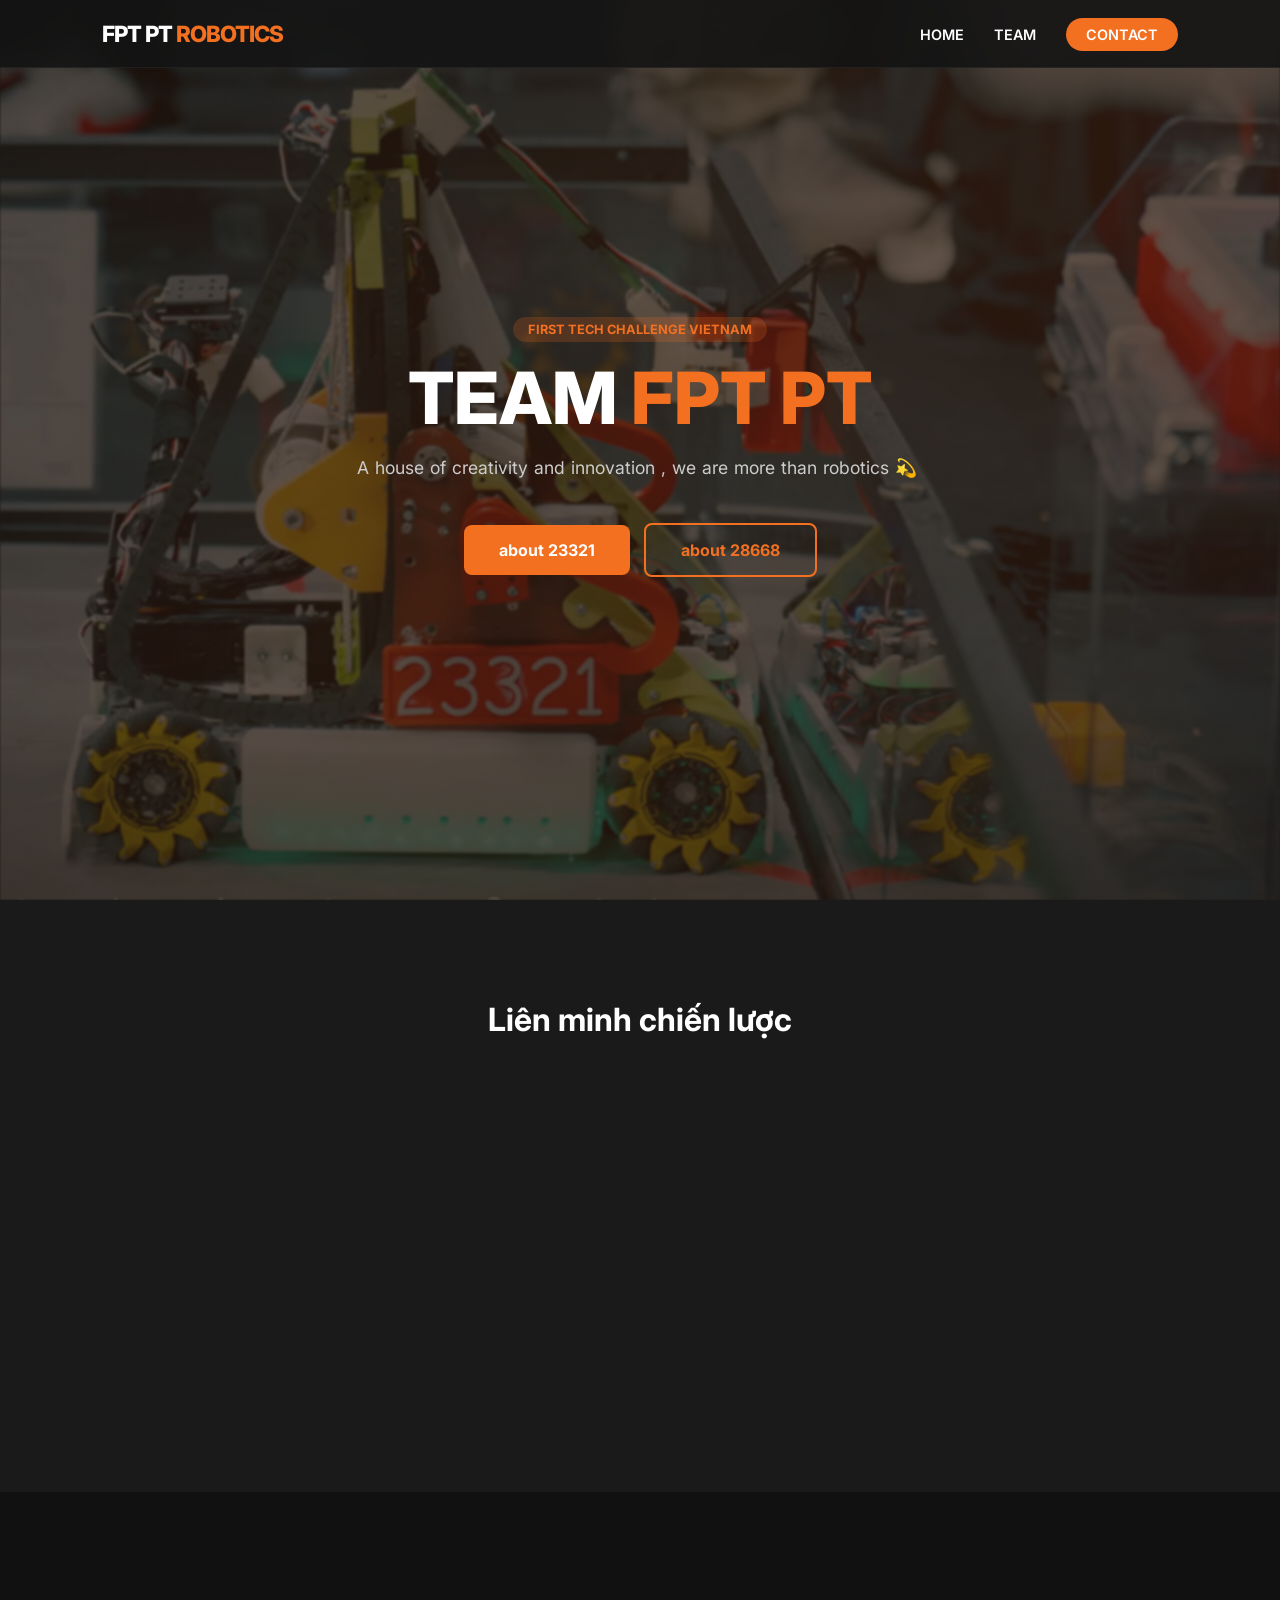
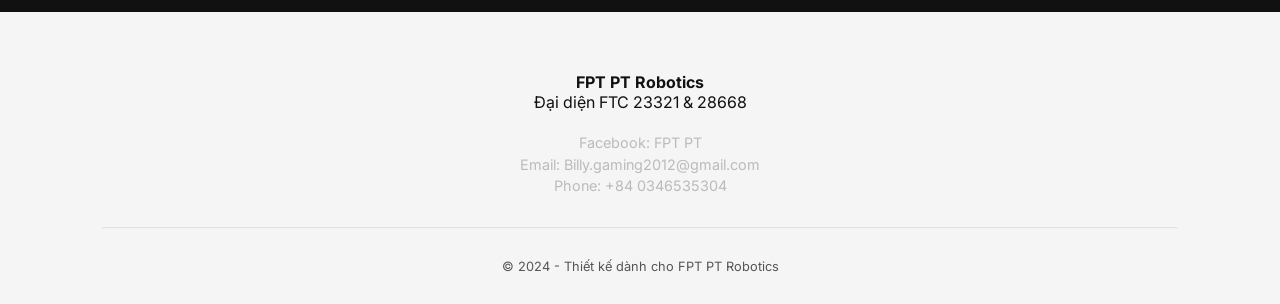
<file: index.html>
<!DOCTYPE html>
<html lang="vi">
<head>
    <meta charset="UTF-8">
    <meta name="viewport" content="width=device-width, initial-scale=1.0">
    <title>FPT PT Robotics | FTC 23321 & 28668</title>
    <link href="https://fonts.googleapis.com/css2?family=Inter:wght@400;600;800&display=swap" rel="stylesheet">
    <link rel="stylesheet" href="styles.css">
    <script src="effectCss.js" defer></script>
</head>
<body>
    <nav>
        <div class="logo">FPT PT <span style="color: var(--primary-orange);">ROBOTICS</span></div>
        <ul class="nav-links">
            <li><a href="#home">HOME</a></li>
            <li><a href="#teams">TEAM</a></li>
            <li><a href="#contact" class="nav-btn">CONTACT</a></li>
        </ul>
    </nav>

    <section class="hero" id="home">
        <img src="assets/background.png" alt="big-background" class="hero-bg">
        <div class="hero-content">
            <span class="badge">FIRST Tech Challenge Vietnam</span>
            <h1>TEAM <span>FPT PT</span></h1>
            <p class="hover-text">A house of creativity and innovation , we are more than robotics 💫</p>
            <div class="hero-btns">
                <a href="#team23321" class="btn primary">about 23321</a>
                <a href="#team28668" class="btn secondary">about 28668</a>
            </div>
        </div>
    </section>

    <section class="teams-section" id="teams">
        <h2 class="section-title">Liên minh chiến lược</h2>
        <div class="teams-container">
            <button class="team-card reveal">
                <div class="team-header">
                    <span class="team-label">Team ID</span>
                    <div class="team-number">23321</div>
                </div>
                <h3>FPT PT 1</h3>
                <p>Tiên phong trong các giải pháp về cơ khí và lập trình.</p>
                <ul class="team-features">
                    <li>✓ Autonomous Specialist</li>
                    <li>✓ Mechanical Structure</li>
                </ul>
            </button>

            <button class="team-card reveal">
                <div class="team-header">
                    <span class="team-label">Team ID</span>
                    <div class="team-number">28668</div>
                </div>
                <h3>FPT PT 2</h3>
                <p>Kiến tạo các giải pháp đột phá trong thiết kế phần cứng và kỹ thuật.</p>
                <ul class="team-features">
                    <li>✓ Hardware Design</li>
                    <li>✓ Precision Engineering</li>
                </ul>
            </button>
        </div>
    </section>

    <section class="teams-section reveal2" id="team23321">
        <img src="assets/Team23321.jpg" alt="23321" id="img-23321">
        <div>
            <h2>Team 23321</h2>
            <p>Đội FPT PT 1 (23321) là một tập thể quy tụ những thành viên nổi bật trong lĩnh vực cơ khí và lập trình, luôn làm việc với tinh thần nghiêm túc, đoàn kết và sáng tạo. Đội không ngừng nghiên cứu, cập nhật công nghệ mới cũng như cải tiến tư duy thiết kế để tối ưu hiệu suất robot và chiến thuật thi đấu, với mục tiêu đạt được kết quả tốt nhất qua từng mùa giải.

Được thành lập từ năm 2023, đội đã nhanh chóng khẳng định năng lực thông qua nhiều thành tích trong nước và quốc tế. Trải qua 3 mùa giải, FPT PT 1 (23321) đã xuất sắc giành được 4 giải thưởng danh giá, phản ánh rõ ràng sự nỗ lực bền bỉ và tinh thần không ngừng vươn lên của toàn đội. Song song với thành tích, đội cũng ngày càng chuyên nghiệp hóa trong mọi khâu, từ thiết kế, chế tạo, lập trình cho đến tổ chức và làm việc nhóm.

Với niềm đam mê, tinh thần học hỏi và khát khao khám phá, các thành viên luôn chủ động trau dồi kiến thức, rút kinh nghiệm từ mỗi giải đấu và sẵn sàng đối mặt với thử thách mới. Bằng nền tảng vững chắc đó, FPT PT 1 (23321) được kỳ vọng sẽ tiếp tục bứt phá và đạt được nhiều thành tích ấn tượng trong mùa giải sắp tới.</p>
        </div>
    </section>
    <section class="teams-section reveal3" id="team28668">
        <div>
            <h2>Team 28668</h2>
            <p>Đội FPT PT 2 (28668) là một tập thể xuất sắc trong lĩnh vực thiết kế phần cứng và kỹ thuật, nổi bật với tinh thần nghiêm túc, đoàn kết và sáng tạo. Đội không ngừng nghiên cứu và áp dụng các công nghệ tiên tiến nhằm tối ưu hóa hiệu suất robot và chiến thuật thi đấu, với mục tiêu đạt được thành tích xuất sắc qua từng mùa giải.</p>
        </div>
        <img src="assets/Team28668.jpg" alt="28668" id="img-28668">
    </section>

    <footer>
        <div class="footer-content">
            <p><strong>FPT PT Robotics</strong></p>
            <p>Đại diện FTC 23321 & 28668</p>
            <div class="social-links">
                <p id="contact">
                    Facebook: FPT PT<br>
                    Email: Billy.gaming2012@gmail.com<br>
                    Phone: +84 0346535304
                </p>
                </div>
            <hr>
            <p class="copyright">© 2024 - Thiết kế dành cho FPT PT Robotics</p>
        </div>
    </footer>

</body>
</html>
</file>
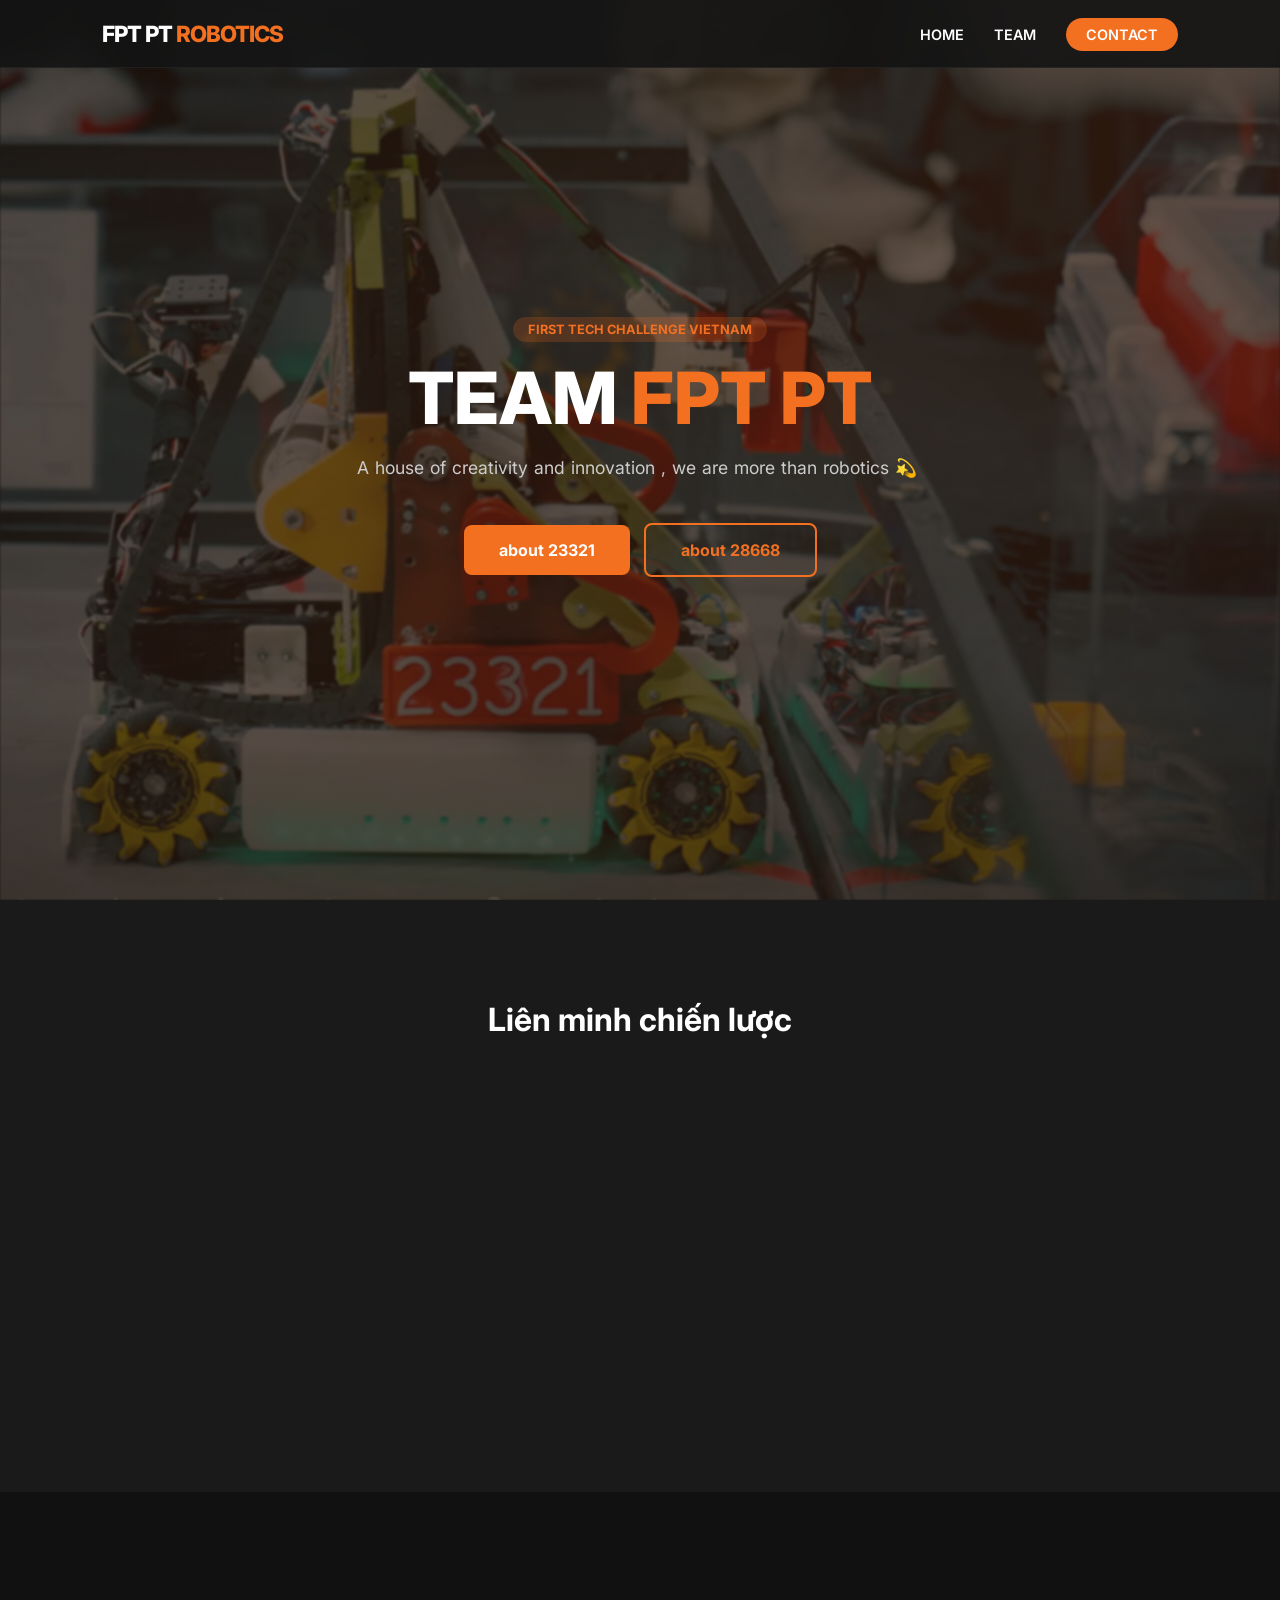
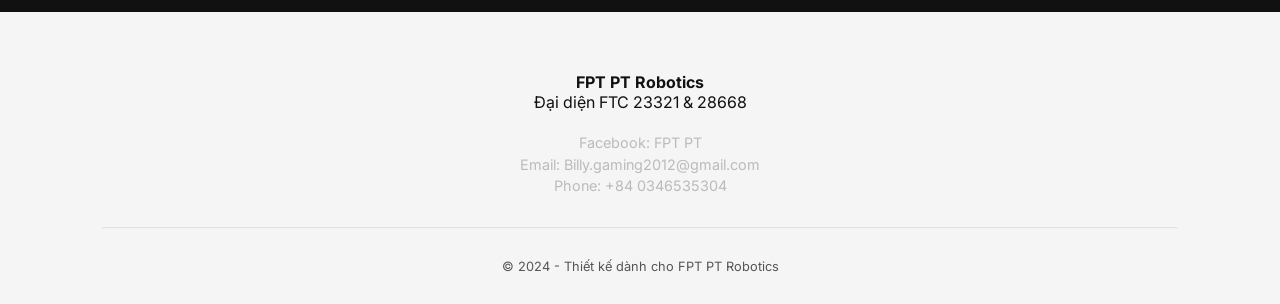
<file: web/index.html>
<!DOCTYPE html>
<html lang="vi">
<head>
    <meta charset="UTF-8">
    <meta name="viewport" content="width=device-width, initial-scale=1.0">
    <title>FPT PT Robotics | FTC 23321 & 28668</title>
    <link href="https://fonts.googleapis.com/css2?family=Inter:wght@400;600;800&display=swap" rel="stylesheet">
    <link rel="stylesheet" href="/css/styles.css">
    <script src="/js/effectCss.js" defer></script>
</head>
<body>
    <nav>
        <div class="logo">FPT PT <span style="color: var(--primary-orange);">ROBOTICS</span></div>
        <ul class="nav-links">
            <li><a href="#home">HOME</a></li>
            <li><a href="#teams">TEAM</a></li>
            <li><a href="#contact" class="nav-btn">CONTACT</a></li>
        </ul>
    </nav>

    <section class="hero" id="home">
        <img src="/assets/background.png" alt="big-background" class="hero-bg">
        <div class="hero-content">
            <span class="badge">FIRST Tech Challenge Vietnam</span>
            <h1>TEAM <span>FPT PT</span></h1>
            <p class="hover-text">A house of creativity and innovation , we are more than robotics 💫</p>
            <div class="hero-btns">
                <a href="#team23321" class="btn primary">about 23321</a>
                <a href="#team28668" class="btn secondary">about 28668</a>
            </div>
        </div>
    </section>

    <section class="teams-section" id="teams">
        <h2 class="section-title">Liên minh chiến lược</h2>
        <div class="teams-container">
            <button class="team-card reveal" onclick="window.location.href='/web/23321team.html'">
                <div class="team-header">
                    <span class="team-label">Team ID</span>
                    <div class="team-number">23321</div>
                </div>
                <h3>FPT PT 1</h3>
                <p>Tiên phong trong các giải pháp về cơ khí và lập trình.</p>
                <ul class="team-features">
                    <li>✓ Autonomous Specialist</li>
                    <li>✓ Mechanical Structure</li>
                </ul>
            </button>

            <button class="team-card reveal">
                <div class="team-header">
                    <span class="team-label">Team ID</span>
                    <div class="team-number">28668</div>
                </div>
                <h3>FPT PT 2</h3>
                <p>Kiến tạo các giải pháp đột phá trong thiết kế phần cứng và kỹ thuật.</p>
                <ul class="team-features">
                    <li>✓ Hardware Design</li>
                    <li>✓ Precision Engineering</li>
                </ul>
            </button>
        </div>
    </section>

    <section class="teams-section reveal2" id="team23321">
        <img src="/assets/Team23321.jpg" alt="23321" id="img-23321">
        <div>
            <h2>Team 23321</h2>
            <p>Đội FPT PT 1 (23321) là một tập thể quy tụ những thành viên nổi bật trong lĩnh vực cơ khí và lập trình, luôn làm việc với tinh thần nghiêm túc, đoàn kết và sáng tạo. Đội không ngừng nghiên cứu, cập nhật công nghệ mới cũng như cải tiến tư duy thiết kế để tối ưu hiệu suất robot và chiến thuật thi đấu, với mục tiêu đạt được kết quả tốt nhất qua từng mùa giải.

Được thành lập từ năm 2023, đội đã nhanh chóng khẳng định năng lực thông qua nhiều thành tích trong nước và quốc tế. Trải qua 3 mùa giải, FPT PT 1 (23321) đã xuất sắc giành được 4 giải thưởng danh giá, phản ánh rõ ràng sự nỗ lực bền bỉ và tinh thần không ngừng vươn lên của toàn đội. Song song với thành tích, đội cũng ngày càng chuyên nghiệp hóa trong mọi khâu, từ thiết kế, chế tạo, lập trình cho đến tổ chức và làm việc nhóm.

Với niềm đam mê, tinh thần học hỏi và khát khao khám phá, các thành viên luôn chủ động trau dồi kiến thức, rút kinh nghiệm từ mỗi giải đấu và sẵn sàng đối mặt với thử thách mới. Bằng nền tảng vững chắc đó, FPT PT 1 (23321) được kỳ vọng sẽ tiếp tục bứt phá và đạt được nhiều thành tích ấn tượng trong mùa giải sắp tới.</p>
        </div>
    </section>
    <section class="teams-section reveal3" id="team28668">
        <div>
            <h2>Team 28668</h2>
            <p>Đội FPT PT 2 (28668) là một tập thể xuất sắc trong lĩnh vực thiết kế phần cứng và kỹ thuật, nổi bật với tinh thần nghiêm túc, đoàn kết và sáng tạo. Đội không ngừng nghiên cứu và áp dụng các công nghệ tiên tiến nhằm tối ưu hóa hiệu suất robot và chiến thuật thi đấu, với mục tiêu đạt được thành tích xuất sắc qua từng mùa giải.</p>
        </div>
        <img src="/assets/Team28668.jpg" alt="28668" id="img-28668">
    </section>

    <footer>
        <div class="footer-content">
            <p><strong>FPT PT Robotics</strong></p>
            <p>Đại diện FTC 23321 & 28668</p>
            <div class="social-links">
                <p id="contact">
                    Facebook: FPT PT<br>
                    Email: Billy.gaming2012@gmail.com<br>
                    Phone: +84 0346535304
                </p>
                </div>
            <hr>
            <p class="copyright">© 2024 - Thiết kế dành cho FPT PT Robotics</p>
        </div>
    </footer>

</body>
</html>
</file>
<file: styles.css>
/* Biến màu chủ đạo - DARK MODE */
:root {
    --primary-orange: #F37021;
    --dark-blue: #FFFFFF;     /* chữ chính -> trắng */
    --soft-white: #111111;    /* nền chính -> đen */
    --light-gray: #1A1A1A;    /* nền phụ -> xám đậm */
    --transition: all 0.3s ease;
}

* {
    margin: 0;
    padding: 0;
    box-sizing: border-box;
    font-family: 'Inter', sans-serif;
}

html {
    scroll-behavior: smooth;
}

body {
    background-color: var(--soft-white);
    color: var(--dark-blue);
}

/* NAV */
nav {
    display: flex;
    justify-content: space-between;
    align-items: center;
    padding: 20px 8%;
    background: rgba(20, 20, 20, 0.9);
    -webkit-backdrop-filter: blur(10px);
    backdrop-filter: blur(10px);
    position: fixed;
    width: 100%;
    top: 0;
    z-index: 1000;
    border-bottom: 1px solid rgba(255,255,255,0.05);
}

.logo {
    font-weight: 800;
    font-size: 1.4rem;
    letter-spacing: -1px;
}

.nav-links {
    display: flex;
    list-style: none;
    align-items: center;
}

.nav-links li {
    margin-left: 30px;
}

.nav-links a {
    text-decoration: none;
    color: white;
    font-weight: 600;
    font-size: 0.9rem;
    transition: var(--transition);
}

.nav-links a:hover {
    color: var(--primary-orange);
}

.nav-btn {
    background: var(--primary-orange);
    color: white !important;
    padding: 8px 20px;
    border-radius: 50px;
}

/* HERO */
.hero {
    height: 100vh;
    display: flex;
    align-items: center;
    justify-content: center;
    text-align: center;
    background: radial-gradient(circle at top right, rgba(243,112,33,0.15), transparent),
                radial-gradient(circle at bottom left, rgba(243,112,33,0.08), transparent);
}

.hero-content {
    max-width: 800px;
    padding: 0 20px;
}

.badge {
    background: rgba(243,112,33,0.2);
    color: var(--primary-orange);
    padding: 5px 15px;
    border-radius: 20px;
    font-size: 0.8rem;
    font-weight: 700;
    text-transform: uppercase;
}

.hero h1 {
    font-size: clamp(2.5rem, 8vw, 4.5rem);
    font-weight: 800;
    margin: 20px 0;
    line-height: 1.1;
}

.hero h1 span {
    color: var(--primary-orange);
}

.hero p {
    font-size: 1.1rem;
    color: #ccc;
    margin-bottom: 40px;
}

/* BUTTON */
.btn {
    padding: 15px 35px;
    border-radius: 8px;
    text-decoration: none;
    font-weight: 700;
    transition: var(--transition);
    display: inline-block;
    margin: 5px;
}

.btn.primary {
    background: var(--primary-orange);
    color: white;
}

.btn.secondary {
    border: 2px solid var(--primary-orange);
    color: var(--primary-orange);
}

.btn:hover {
    transform: translateY(-3px);
    box-shadow: 0 10px 20px rgba(243,112,33,0.2);
}

/* TEAMS */
.teams-section {
    padding: 100px 8%;
    background: var(--light-gray);
}

.section-title {
    text-align: center;
    margin-bottom: 60px;
    font-size: 2rem;
}

.teams-container {
    display: grid;
    grid-template-columns: repeat(auto-fit, minmax(300px, 1fr));
    gap: 30px;
}

.team-card {
    background: #1f1f1f;
    padding: 40px;
    border-radius: 20px;
    box-shadow: 0 10px 30px rgba(0,0,0,0.4);
    transition: var(--transition);
    border: 1px solid transparent;
}

.team-card:hover {
    border-color: var(--primary-orange);
    transform: translateY(-10px);
}

.team-label {
    font-size: 0.8rem;
    color: #aaa;
    font-weight: bold;
}

.team-number {
    font-size: 3.5rem;
    font-weight: 800;
    color: var(--primary-orange);
    line-height: 1;
    margin-bottom: 20px;
}

.team-features {
    list-style: none;
    margin-top: 20px;
    font-size: 0.9rem;
    color: #ccc;
}

/* FOOTER đảo sáng */
footer {
    padding: 60px 8% 30px;
    text-align: center;
    background: #f5f5f5;
    color: #111;
}

footer hr {
    margin: 30px 0;
    opacity: 0.2;
}

.copyright {
    font-size: 0.8rem;
    color: #555;
}

/* MOBILE */
@media (max-width: 768px) {
    .nav-links { display: none; }
    .hero h1 { font-size: 3rem; }
}

#contact {
    margin-top: 20px;
    font-size: 0.9rem;
    color: #bbb;
    line-height: 1.5;
}

.hero-bg {
    position: absolute;
    top: 0;
    left: 0;
    width: 100%;
    height: 100%;
    object-fit: cover;
    z-index: -1;
    opacity: 0.4;
    filter: brightness(80%) blur(1px);
}

#team23321,
#team28668 {
    display: flex;
    align-items: center;
    justify-content: center;
    gap: 40px;
    padding: 80px 8%;
    background-color: #111;
}

#img-23321,
#img-28668 {
    width: 45%;
    height: 700px;
    border-radius: 20px;
    object-fit: cover;
}

#team23321 p,
#team28668 p {
    font-size: 1.1rem;
    color: #ccc;
    line-height: 1.6;
    text-align: justify;
}

#team23321 h2,
#team28668 h2 {
    margin-left: 25%;
    font-size: 50px;
    color: var(--primary-orange);
}

.team-card {
    transition: all 0.9s cubic-bezier(0.22, 1, 0.36, 1);
}

.reveal{
    opacity:0;
    transform:translateY(-80px);
    transition:all 0.9s cubic-bezier(0.16,1,0.3,1);
}

.reveal.show{
    opacity:1;
    transform:translateY(0);
    transition-delay: 0.1s;
}
.hover-text span{
    display:inline-block;
    margin-right:6px; /* giữ khoảng cách giữa từ */
    transition:transform 0.25s ease, color 0.25s;
}

.hover-text span:hover{
    transform:translateY(-12px) scale(1.15);
    color:#ff7a2f;
}
.reveal2{
    opacity:0;
    transform:translateX(80px);
    transition:all 0.9s cubic-bezier(0.16,1,0.3,1);
}

.reveal2.show2{
    opacity:1;
    transform:translateX(0);
    transition-delay: 0.1s;
}
.reveal3{
    opacity:0;
    transform:translateX(-80px);
    transition:all 0.9s cubic-bezier(0.16,1,0.3,1);
}

.reveal3.show3{
    opacity:1;
    transform:translateX(0);
    transition-delay: 0.1s;
}
.team-card{
    color: white;
    border: none;
    background:#1f1f1f;
    text-align:left;
    font: inherit;
}
.team-card:hover{
    border-color: var(--primary-orange);
    transform: translateY(-10px);
}
</file>
<file: css/styles.css>
/* Biến màu chủ đạo - DARK MODE */
:root {
    --primary-orange: #F37021;
    --dark-blue: #FFFFFF;     /* chữ chính -> trắng */
    --soft-white: #111111;    /* nền chính -> đen */
    --light-gray: #1A1A1A;    /* nền phụ -> xám đậm */
    --transition: all 0.3s ease;
}

* {
    margin: 0;
    padding: 0;
    box-sizing: border-box;
    font-family: 'Inter', sans-serif;
}

html {
    scroll-behavior: smooth;
}

body {
    background-color: var(--soft-white);
    color: var(--dark-blue);
}

/* NAV */
nav {
    display: flex;
    justify-content: space-between;
    align-items: center;
    padding: 20px 8%;
    background: rgba(20, 20, 20, 0.9);
    -webkit-backdrop-filter: blur(10px);
    backdrop-filter: blur(10px);
    position: fixed;
    width: 100%;
    top: 0;
    z-index: 1000;
    border-bottom: 1px solid rgba(255,255,255,0.05);
}

.logo {
    font-weight: 800;
    font-size: 1.4rem;
    letter-spacing: -1px;
}

.nav-links {
    display: flex;
    list-style: none;
    align-items: center;
}

.nav-links li {
    margin-left: 30px;
}

.nav-links a {
    text-decoration: none;
    color: white;
    font-weight: 600;
    font-size: 0.9rem;
    transition: var(--transition);
}

.nav-links a:hover {
    color: var(--primary-orange);
}

.nav-btn {
    background: var(--primary-orange);
    color: white !important;
    padding: 8px 20px;
    border-radius: 50px;
}

/* HERO */
.hero {
    height: 100vh;
    display: flex;
    align-items: center;
    justify-content: center;
    text-align: center;
    background: radial-gradient(circle at top right, rgba(243,112,33,0.15), transparent),
                radial-gradient(circle at bottom left, rgba(243,112,33,0.08), transparent);
}

.hero-content {
    max-width: 800px;
    padding: 0 20px;
}

.badge {
    background: rgba(243,112,33,0.2);
    color: var(--primary-orange);
    padding: 5px 15px;
    border-radius: 20px;
    font-size: 0.8rem;
    font-weight: 700;
    text-transform: uppercase;
}

.hero h1 {
    font-size: clamp(2.5rem, 8vw, 4.5rem);
    font-weight: 800;
    margin: 20px 0;
    line-height: 1.1;
}

.hero h1 span {
    color: var(--primary-orange);
}

.hero p {
    font-size: 1.1rem;
    color: #ccc;
    margin-bottom: 40px;
}

/* BUTTON */
.btn {
    padding: 15px 35px;
    border-radius: 8px;
    text-decoration: none;
    font-weight: 700;
    transition: var(--transition);
    display: inline-block;
    margin: 5px;
}

.btn.primary {
    background: var(--primary-orange);
    color: white;
}

.btn.secondary {
    border: 2px solid var(--primary-orange);
    color: var(--primary-orange);
}

.btn:hover {
    transform: translateY(-3px);
    box-shadow: 0 10px 20px rgba(243,112,33,0.2);
}

/* TEAMS */
.teams-section {
    padding: 100px 8%;
    background: var(--light-gray);
}

.section-title {
    text-align: center;
    margin-bottom: 60px;
    font-size: 2rem;
}

.teams-container {
    display: grid;
    grid-template-columns: repeat(auto-fit, minmax(300px, 1fr));
    gap: 30px;
}

.team-card {
    background: #1f1f1f;
    padding: 40px;
    border-radius: 20px;
    box-shadow: 0 10px 30px rgba(0,0,0,0.4);
    transition: var(--transition);
    border: 1px solid transparent;
}

.team-card:hover {
    border-color: var(--primary-orange);
    transform: translateY(-10px);
}

.team-label {
    font-size: 0.8rem;
    color: #aaa;
    font-weight: bold;
}

.team-number {
    font-size: 3.5rem;
    font-weight: 800;
    color: var(--primary-orange);
    line-height: 1;
    margin-bottom: 20px;
}

.team-features {
    list-style: none;
    margin-top: 20px;
    font-size: 0.9rem;
    color: #ccc;
}

/* FOOTER đảo sáng */
footer {
    padding: 60px 8% 30px;
    text-align: center;
    background: #f5f5f5;
    color: #111;
}

footer hr {
    margin: 30px 0;
    opacity: 0.2;
}

.copyright {
    font-size: 0.8rem;
    color: #555;
}

/* MOBILE */
@media (max-width: 768px) {
    .nav-links { display: none; }
    .hero h1 { font-size: 3rem; }
}

#contact {
    margin-top: 20px;
    font-size: 0.9rem;
    color: #bbb;
    line-height: 1.5;
}

.hero-bg {
    position: absolute;
    top: 0;
    left: 0;
    width: 100%;
    height: 100%;
    object-fit: cover;
    z-index: -1;
    opacity: 0.4;
    filter: brightness(80%) blur(1px);
}

#team23321,
#team28668 {
    display: flex;
    align-items: center;
    justify-content: center;
    gap: 40px;
    padding: 80px 8%;
    background-color: #111;
}

#img-23321,
#img-28668 {
    width: 45%;
    height: 700px;
    border-radius: 20px;
    object-fit: cover;
}

#team23321 p,
#team28668 p {
    font-size: 1.1rem;
    color: #ccc;
    line-height: 1.6;
    text-align: justify;
}

#team23321 h2,
#team28668 h2 {
    margin-left: 25%;
    font-size: 50px;
    color: var(--primary-orange);
}

.team-card {
    transition: all 0.9s cubic-bezier(0.22, 1, 0.36, 1);
}

.reveal{
    opacity:0;
    transform:translateY(-80px);
    transition:all 0.9s cubic-bezier(0.16,1,0.3,1);
}

.reveal.show{
    opacity:1;
    transform:translateY(0);
    transition-delay: 0.1s;
}
.hover-text span{
    display:inline-block;
    margin-right:6px; /* giữ khoảng cách giữa từ */
    transition:transform 0.25s ease, color 0.25s;
}

.hover-text span:hover{
    transform:translateY(-12px) scale(1.15);
    color:#ff7a2f;
}
.reveal2{
    opacity:0;
    transform:translateX(80px);
    transition:all 0.9s cubic-bezier(0.16,1,0.3,1);
}

.reveal2.show2{
    opacity:1;
    transform:translateX(0);
    transition-delay: 0.1s;
}
.reveal3{
    opacity:0;
    transform:translateX(-80px);
    transition:all 0.9s cubic-bezier(0.16,1,0.3,1);
}

.reveal3.show3{
    opacity:1;
    transform:translateX(0);
    transition-delay: 0.1s;
}
.team-card{
    color: white;
    border: none;
    background:#1f1f1f;
    text-align:left;
    font: inherit;
}
.team-card:hover{
    border-color: var(--primary-orange);
    transform: translateY(-10px);
}
</file>
